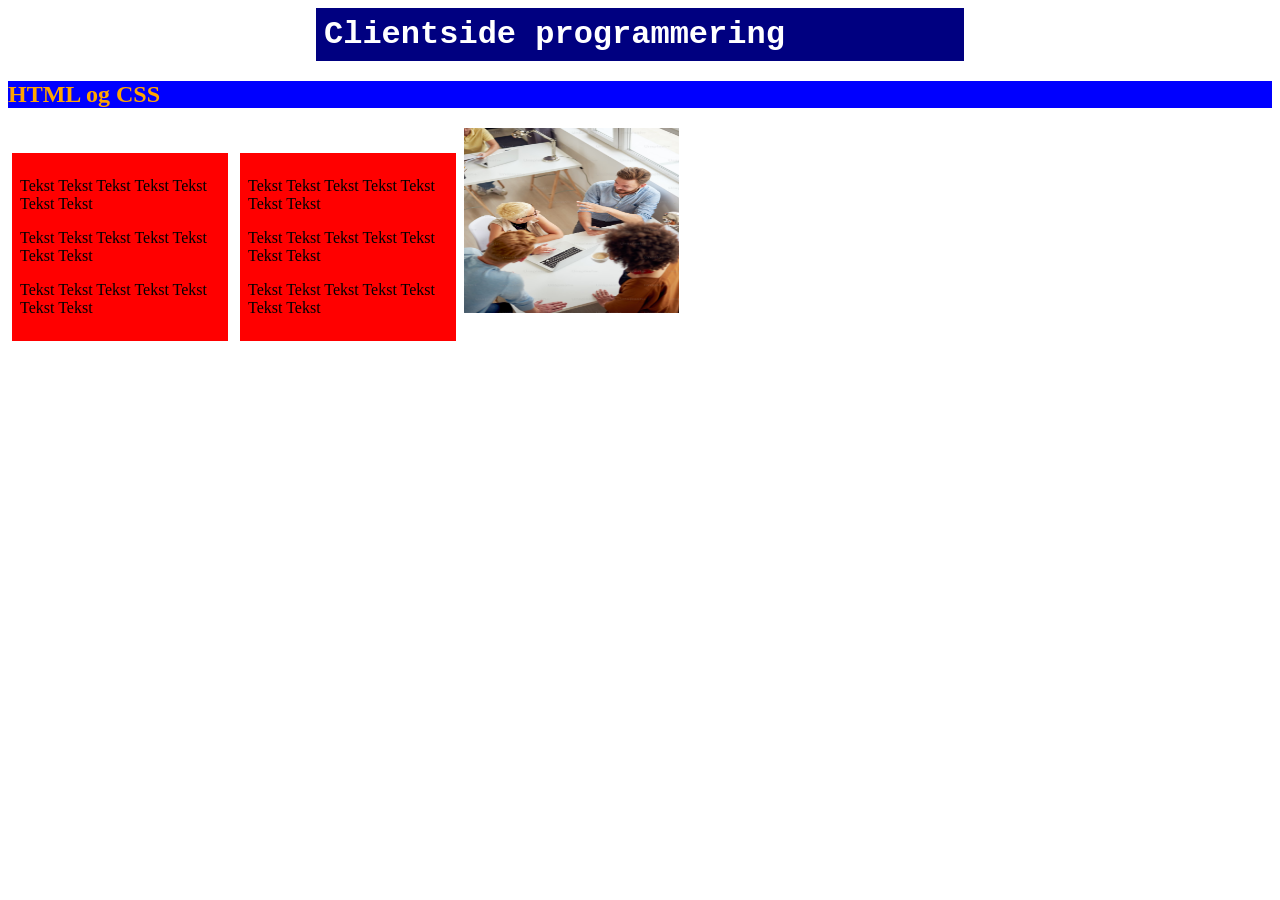
<file: Web/Dag1/index.html>
<!DOCTYPE html>

<html>

    <head>
        <link rel="stylesheet" href="./layout.css">
    </head>

    <body>
        <h1>Clientside programmering</h1>
        <h2 id="my-special-tag">HTML og CSS</h2>

        <div class="my-div-class">
            <p>Tekst Tekst Tekst Tekst Tekst Tekst Tekst </p>
            <p>Tekst Tekst Tekst Tekst Tekst Tekst Tekst </p>
            <p>Tekst Tekst Tekst Tekst Tekst Tekst Tekst </p>
        </div>
        <div class="my-div-class">
            <p>Tekst Tekst Tekst Tekst Tekst Tekst Tekst </p>
            <p>Tekst Tekst Tekst Tekst Tekst Tekst Tekst </p>
            <p>Tekst Tekst Tekst Tekst Tekst Tekst Tekst </p>
        </div>
        <img class="pict" src="./pict.avif" alt="Billede af flittige studerende">

    </body>

</html>
</file>
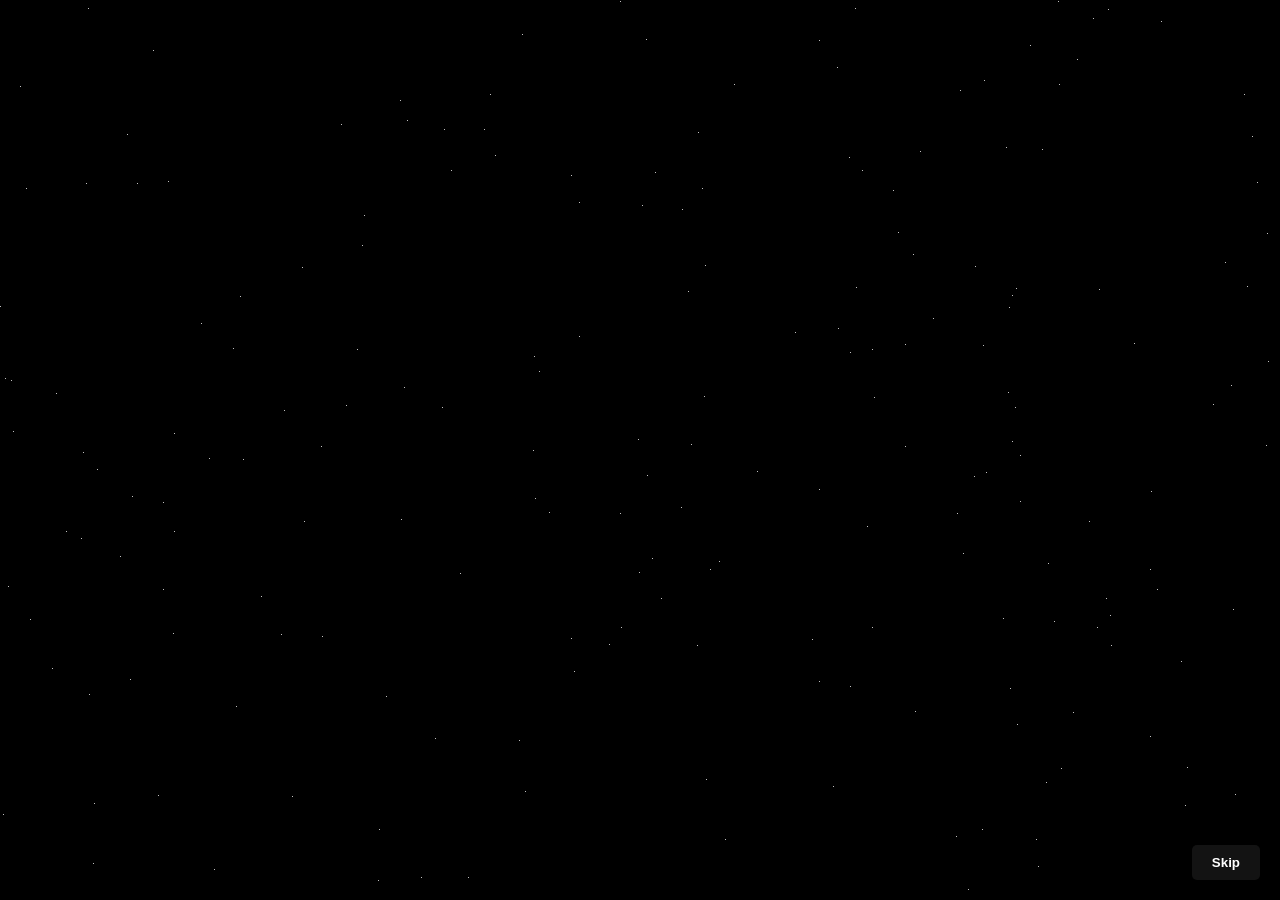
<file: Web/StarwarsAPI/index.html>
<!DOCTYPE html>
<html lang="en">
<head>
    <meta charset="UTF-8">
    <meta name="viewport" content="width=device-width, initial-scale=1.0">
    <title>Starwars API | Home</title>
    <!-- CSS -->
    <link rel="stylesheet" href="assets/styles/index.css">
    <link rel="stylesheet" href="assets/styles/splashscreen.css">
    <link rel="stylesheet" href="assets/styles/navbar.css">
    <!-- ICON -->
    <link rel="shortcut icon" href="assets/images/starwars logo.png" type="image/x-icon">
    <!-- JS -->
    <script src="assets/script/splashscreen.js"></script>
    <script src="assets/script/navbar.js"></script>
    <script src="assets/script/stars.js"></script>
</head>
<body>
    <div id="starwars-background">

    </div>
    <div id="splash-screen">
        <button id="skip-button">Skip</button>
        <section class="intro">
            A long time ago, in a galaxy far,<br> far away....
        </section>

        <section class="logo">
            <img src="assets/images/starwars logo.png" alt="Star Wars Logo">
        </section>

        <div id="board">  
            <div id="content">
                <p id="title">Episode I</p>
                <p id="subtitle">NICE STARWARS API</p>
                <br>
                <p>Turmoil has engulfed the Galactic Republic as our hero embarks on a journey to master the ways of... bla bla bla</p>
                <br>
                <p>This application uses the Star Wars API to fetch data about the characters, planets, and films.</p>
                <br>
                <p>this is made by christian </p>
            </div>  
        </div>
    </div>

    <nav class="main-nav">
        <div class="burger">
            <div class="line1"></div>
            <div class="line2"></div>
            <div class="line3"></div>
        </div>
        <ul class="nav-links">
            <li><a href="index.html" style="color: #ffd700;">Home</a></li>
            <li><a href="./pages/character.html">Characters</a></li>
            <li><a href="./pages/planets.html">Planets</a></li>
            <li><a href="./pages/films.html">Films</a></li>
        </ul>
    </nav>

    <div class="landing-page">
        <div class="landing-page-image">
            <img src="assets/images/starwars background.jpg" alt="Star Wars Logo">
        </div>
        <div class="landing-page-content">
            <h1>Star Wars API</h1>
        </div>
    </div>

</body>
</html>
</file>
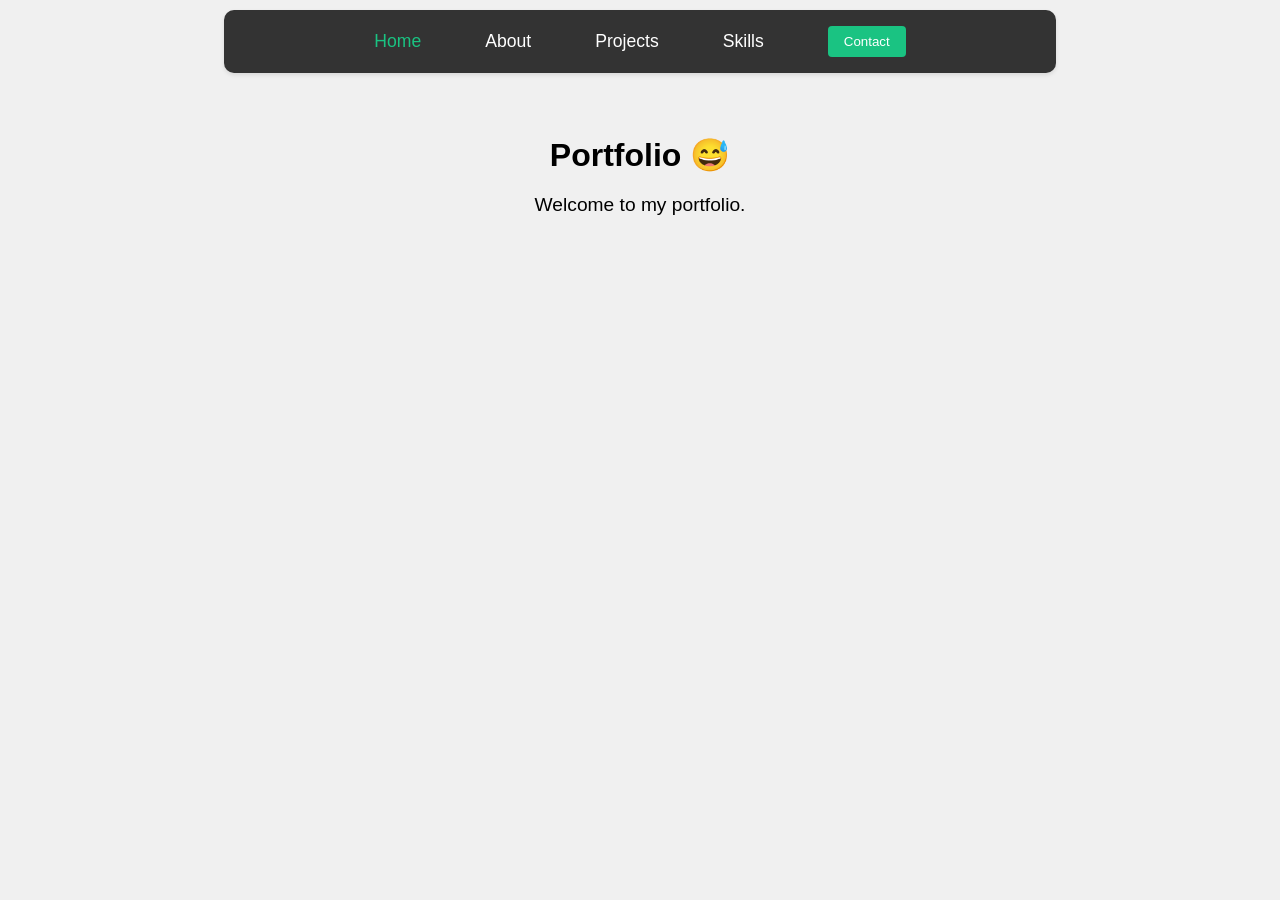
<file: Web/Portfoilo/html/index.html>
<!DOCTYPE html>
<html lang="en">
<head>
    <meta charset="UTF-8">
    <meta name="viewport" content="width=device-width, initial-scale=1.0">
    <title>Portfolio</title>
    <link rel="stylesheet" href="../styles/index.css">
    <script src="../script/navbar.js"></script>
</head>
<body>
    <div class="navbar">
        <div class="hamburger">
            <span></span>
            <span></span>
            <span></span>
        </div>
        <ul>
            <li><a href="index.html" style="color: #1ac382">Home</a></li>
            <li><a href="about.html">About</a></li>
            <li><a href="projects.html">Projects</a></li>
            <li><a href="skills.html">Skills</a></li>
            <li><a href="contact.html"><button>Contact</button></a></li>
        </ul>
    </div>
    <div class="home-container">
        <h1>Portfolio &#128517;</h1>
        <p>Welcome to my portfolio.</p>
    </div>
    
</body>
</html>
</file>
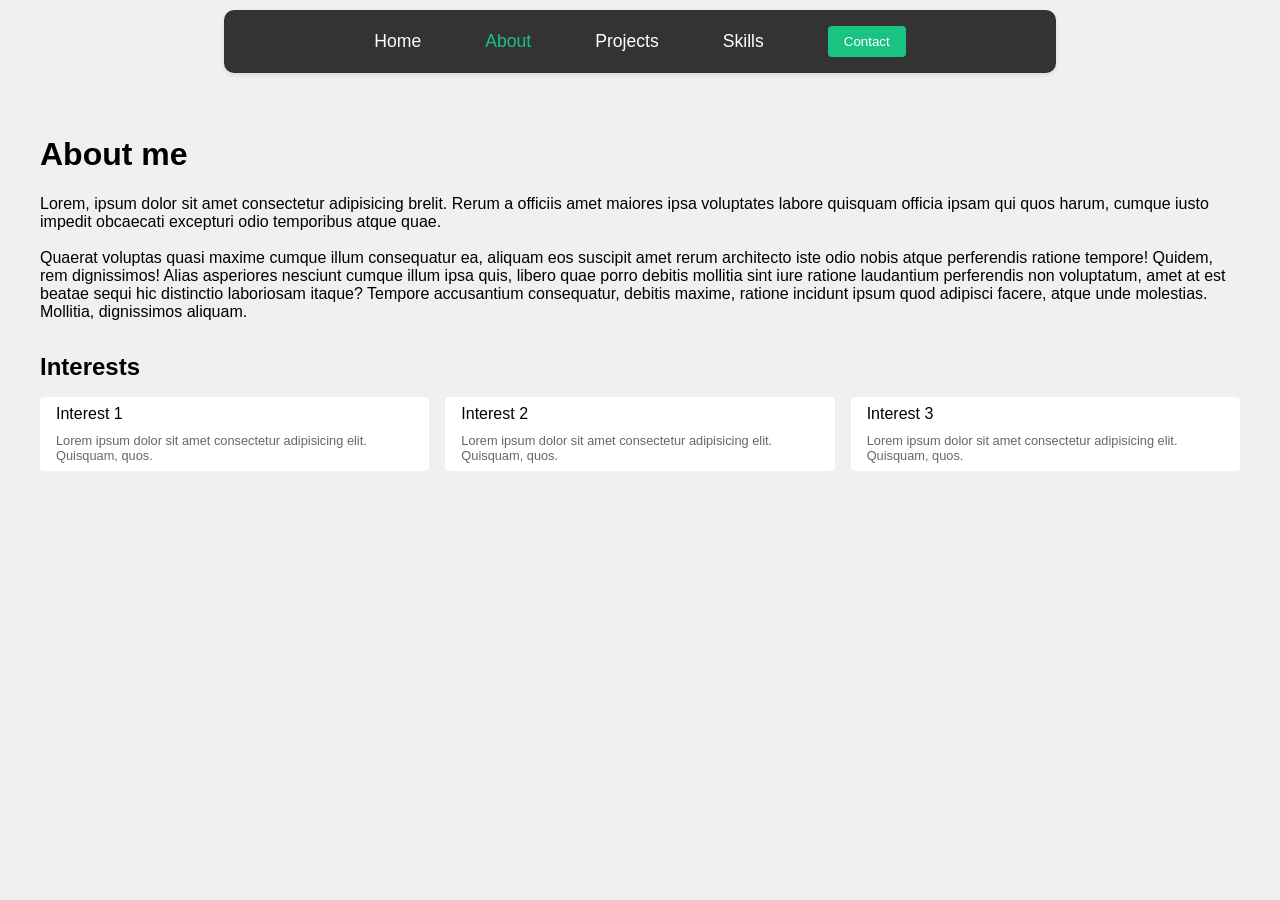
<file: Web/Portfoilo/html/about.html>
<!DOCTYPE html>
<html lang="en">
<head>
    <meta charset="UTF-8">
    <meta name="viewport" content="width=device-width, initial-scale=1.0">
    <title>About</title>
    <link rel="stylesheet" href="../styles/index.css">
    <script src="../script/navbar.js"></script>
</head>
<body>
    <div class="navbar">
        <div class="hamburger">
            <span></span>
            <span></span>
            <span></span>
        </div>
        <ul>
            <li><a href="index.html">Home</a></li>
            <li><a href="about.html" style="color: #1ac382">About</a></li>
            <li><a href="projects.html">Projects</a></li>
            <li><a href="skills.html">Skills</a></li>
            <li><a href="contact.html"><button>Contact</button></a></li>
        </ul>
    </div>

    <div class="about-container">
        <h1>About me</h1>

        <p>Lorem, ipsum dolor sit amet consectetur adipisicing brelit. Rerum a officiis amet maiores ipsa voluptates labore quisquam officia ipsam qui quos harum, cumque iusto impedit obcaecati excepturi odio temporibus atque quae. <br><br>Quaerat voluptas quasi maxime cumque illum consequatur ea, aliquam eos suscipit amet rerum architecto iste odio nobis atque perferendis ratione tempore! Quidem, rem dignissimos! Alias asperiores nesciunt cumque illum ipsa quis, libero quae porro debitis mollitia sint iure ratione laudantium perferendis non voluptatum, amet at est beatae sequi hic distinctio laboriosam itaque? Tempore accusantium consequatur, debitis maxime, ratione incidunt ipsum quod adipisci facere, atque unde molestias. Mollitia, dignissimos aliquam.</p>


        <div class="about-interests">
            <h2>Interests</h2>
            <ul>
                <li>Interest 1 <span>Lorem ipsum dolor sit amet consectetur adipisicing elit. Quisquam, quos.</span></li>
                <li>Interest 2 <span>Lorem ipsum dolor sit amet consectetur adipisicing elit. Quisquam, quos.</span></li>
                <li>Interest 3 <span>Lorem ipsum dolor sit amet consectetur adipisicing elit. Quisquam, quos.</span></li>
            </ul>
        </div>

        
    </div>
</body>
</html>
</file>
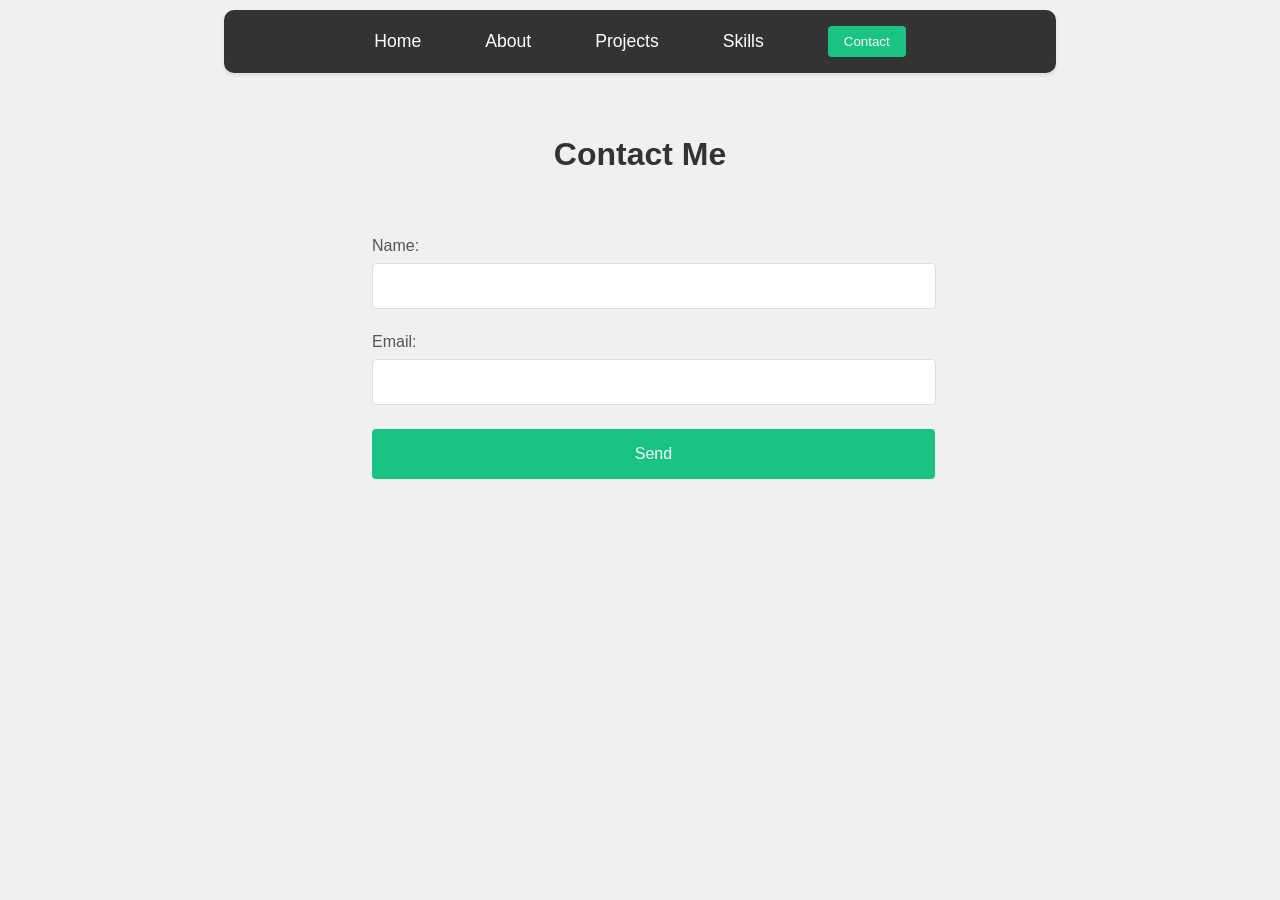
<file: Web/Portfoilo/html/contact.html>
<!DOCTYPE html>
<html lang="en">
<head>
    <meta charset="UTF-8">
    <meta name="viewport" content="width=device-width, initial-scale=1.0">
    <title>Contact</title>
    <link rel="stylesheet" href="../styles/index.css">
    <script src="../script/navbar.js"></script>
    <script src="../script/form.js"></script>
</head>
<body>
    <div class="navbar">
        <div class="hamburger">
            <span></span>
            <span></span>
            <span></span>
        </div>
        <ul>
            <li><a href="index.html">Home</a></li>
            <li><a href="about.html">About</a></li>
            <li><a href="projects.html">Projects</a></li>
            <li><a href="skills.html">Skills</a></li>
            <li><a href="contact.html"><button>Contact</button></a></li>
        </ul>
    </div>
    
    <div class="contact-container">
        <h1>Contact Me</h1>
        <form class="contact-form">
            <div class="form-group">
                <label for="name">Name:</label>
                <input type="text" id="name" name="name" required>
            </div>

            <div class="form-group">
                <label for="email">Email:</label>
                <input type="email" id="email" name="email" required>
            </div>

            <button type="submit" class="submit-btn" onclick="validateForm()">Send</button>
        </form>
    </div>
</body>
</html>
</file>
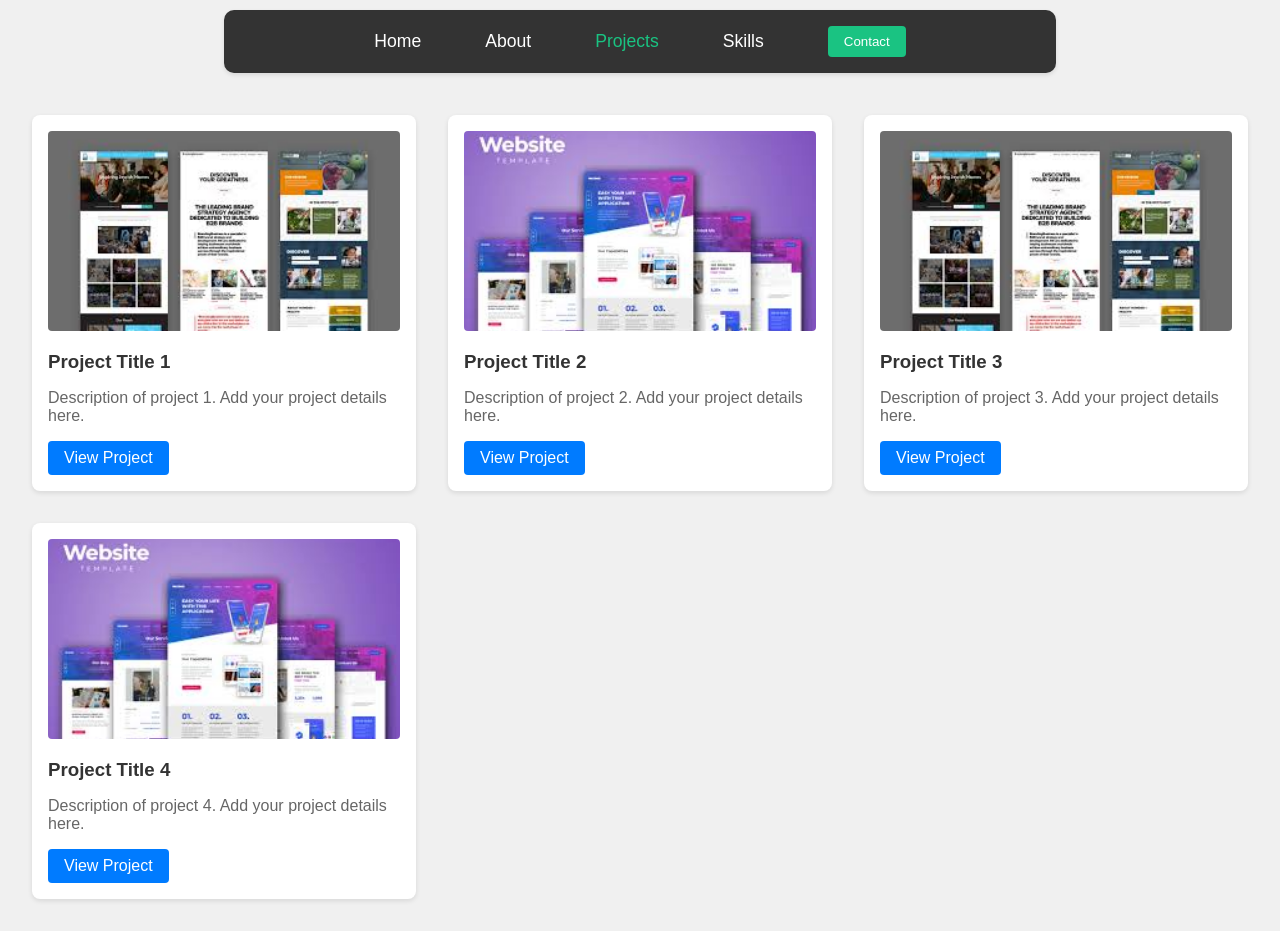
<file: Web/Portfoilo/html/projects.html>
<!DOCTYPE html>
<html lang="en">
<head>
    <meta charset="UTF-8">
    <meta name="viewport" content="width=device-width, initial-scale=1.0">
    <title>Projects</title>
    <link rel="stylesheet" href="../styles/index.css">
    <script src="../script/navbar.js"></script>
</head>
<body>
    <div class="navbar">
        <div class="hamburger">
            <span></span>
            <span></span>
            <span></span>
        </div>
        <ul>
            <li><a href="index.html">Home</a></li>
            <li><a href="about.html">About</a></li>
            <li><a href="projects.html" style="color: #1ac382">Projects</a></li>
            <li><a href="skills.html">Skills</a></li>
            <li><a href="contact.html"><button>Contact</button></a></li>
        </ul>
    </div>


    <div class="projects">
        <div class="project-grid">
            <div class="project-card">
                <img src="../images/project1.jpg" alt="Project 1">
                <h3>Project Title 1</h3>
                <p>Description of project 1. Add your project details here.</p>
                <a href="#" class="project-link">View Project</a>
            </div>
            
            <div class="project-card">
                <img src="../images/project2.jpg" alt="Project 2">
                <h3>Project Title 2</h3>
                <p>Description of project 2. Add your project details here.</p>
                <a href="#" class="project-link">View Project</a>
            </div>

            <div class="project-card">
                <img src="../images/project1.jpg" alt="Project 3">
                <h3>Project Title 3</h3>
                <p>Description of project 3. Add your project details here.</p>
                <a href="#" class="project-link">View Project</a>
            </div>

            <div class="project-card">
                <img src="../images/project2.jpg" alt="Project 4">
                <h3>Project Title 4</h3>
                <p>Description of project 4. Add your project details here.</p>
                <a href="#" class="project-link">View Project</a>
            </div>
        </div>
    </div>
</body>
</html>
</file>
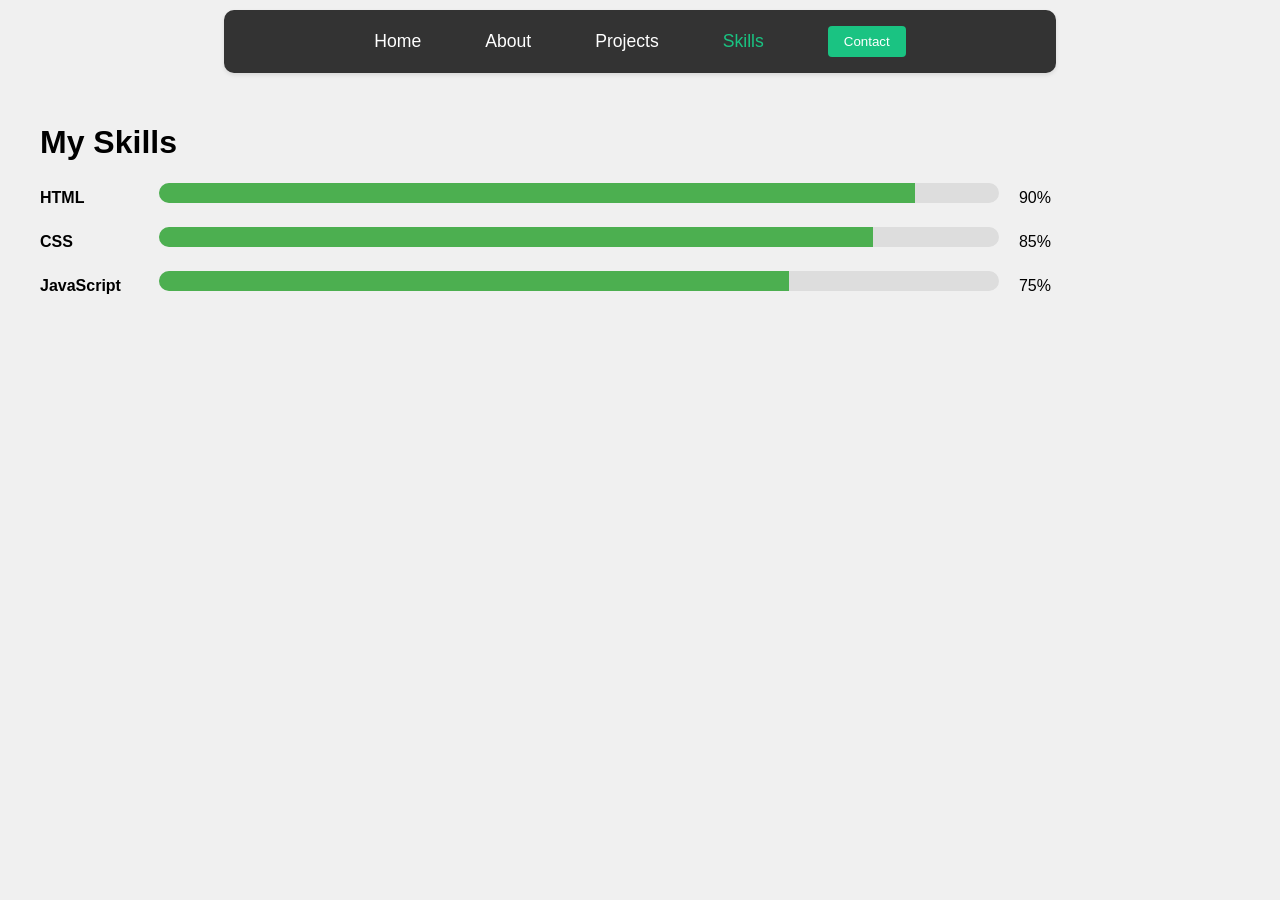
<file: Web/Portfoilo/html/skills.html>
<!DOCTYPE html>
<html lang="en">
<head>
    <meta charset="UTF-8">
    <meta name="viewport" content="width=device-width, initial-scale=1.0">
    <title>Skills</title>
    <link rel="stylesheet" href="../styles/index.css">
    <script src="../script/navbar.js"></script>
</head>
<body>
    <div class="navbar">
        <div class="hamburger"> 
            <span></span>
            <span></span>
            <span></span>
        </div>
        <ul>
            <li><a href="index.html">Home</a></li>
            <li><a href="about.html">About</a></li>
            <li><a href="projects.html">Projects</a></li>
            <li><a href="skills.html" style="color: #1ac382">Skills</a></li>
            <li><a href="contact.html"><button>Contact</button></a></li>
        </ul>
    </div>

    <div class="skills-container">
        <h1>My Skills</h1>

        <div class="skills-progress">
            <div class="skill">
                <span class="skill-name">HTML</span>
                <div class="skill-progress-bar">
                    <div class="skill-progress-bar-fill" style="width: 90%"></div>
                </div>
                <span class="skill-percentage">90%</span>
            </div>

            <div class="skill">
                <span class="skill-name">CSS</span>
                <div class="skill-progress-bar">
                    <div class="skill-progress-bar-fill" style="width: 85%"></div>
                </div>
                <span class="skill-percentage">85%</span>
            </div>

            <div class="skill">
                <span class="skill-name">JavaScript</span>
                <div class="skill-progress-bar">
                    <div class="skill-progress-bar-fill" style="width: 75%"></div>
                </div>
                <span class="skill-percentage">75%</span>
            </div>
        </div>
    </div>

</body>
</html>
</file>
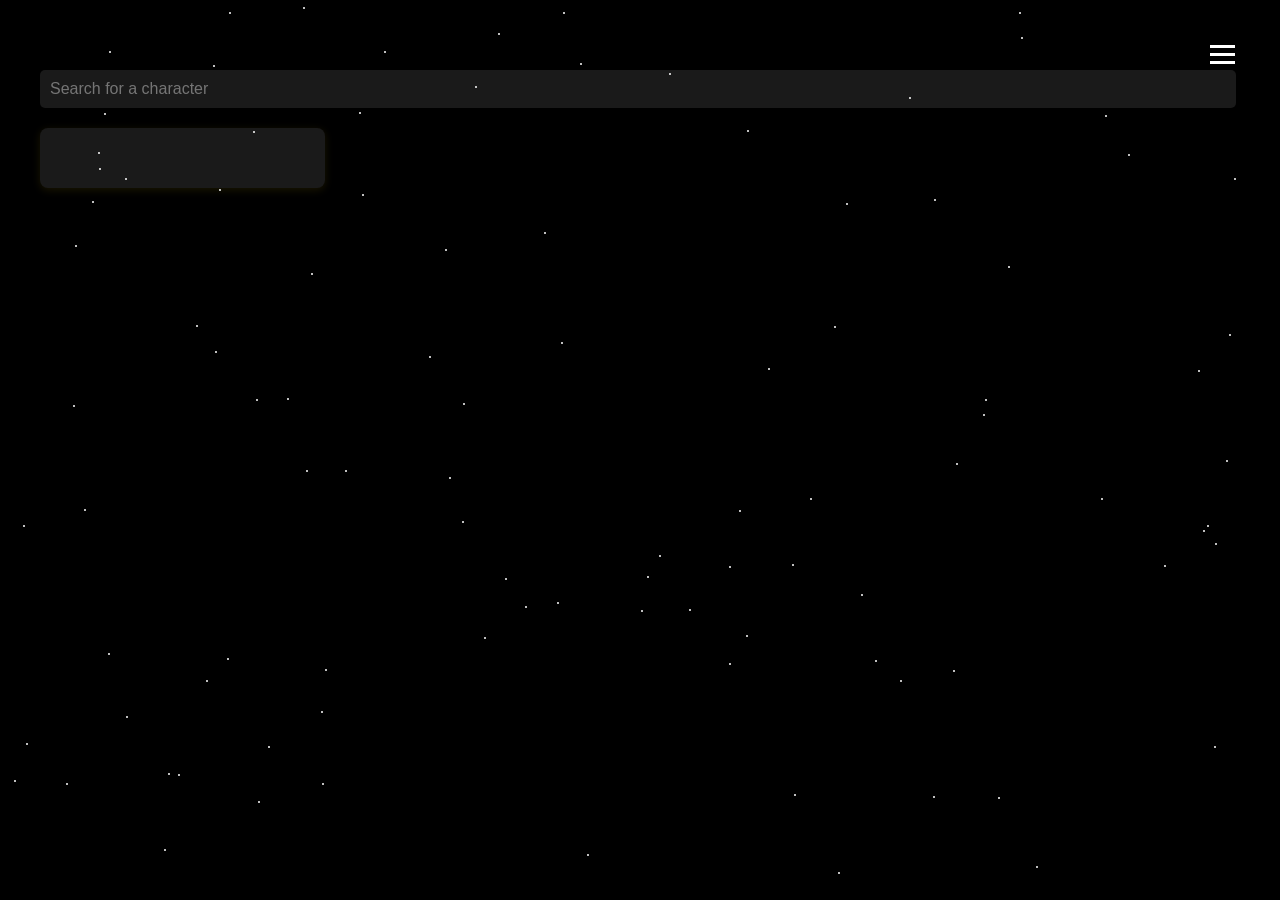
<file: Web/StarwarsAPI/pages/character.html>
<!DOCTYPE html>
<html lang="en">
<head>
    <meta charset="UTF-8">
    <meta name="viewport" content="width=device-width, initial-scale=1.0">
    <title>Starwars API | Characters</title>
    <!-- CSS -->
    <link rel="stylesheet" href="../assets/styles/index.css">
    <link rel="stylesheet" href="../assets/styles/navbar.css">
    <!-- ICON -->
    <link rel="shortcut icon" href="../assets/images/starwars logo.png" type="image/x-icon">
    <!-- JS -->
    <script src="../assets/script/stars.js"></script>
    <script src="../assets/script/navbar.js"></script>
    <script src="../assets/script/character.js"></script>
</head>
<body style="background-color: black;">
    <div id="starwars-background">

        <nav class="main-nav">
            <div class="burger">
                <div class="line1"></div>
                <div class="line2"></div>
                <div class="line3"></div>
            </div>
            <ul class="nav-links">
                <li><a href="../index.html">Home</a></li>
                <li><a href="./character.html" style="color: #ffd700;">Characters</a></li>
                <li><a href="./planets.html">Planets</a></li>
                <li><a href="./films.html">Films</a></li>
            </ul>
        </nav>

        <div class="character-container">
            <input type="text" id="searchInput" placeholder="Search for a character">
            <div class="character-grid">
                <div class="character-card">
                    <h2></h2>
                    <p></p>
                    <p></p>
                    <p></p>
                </div>
            </div>
            <div id="pagination" class="pagination"></div>
        </div>


    </div>
</body>
</html>
</file>
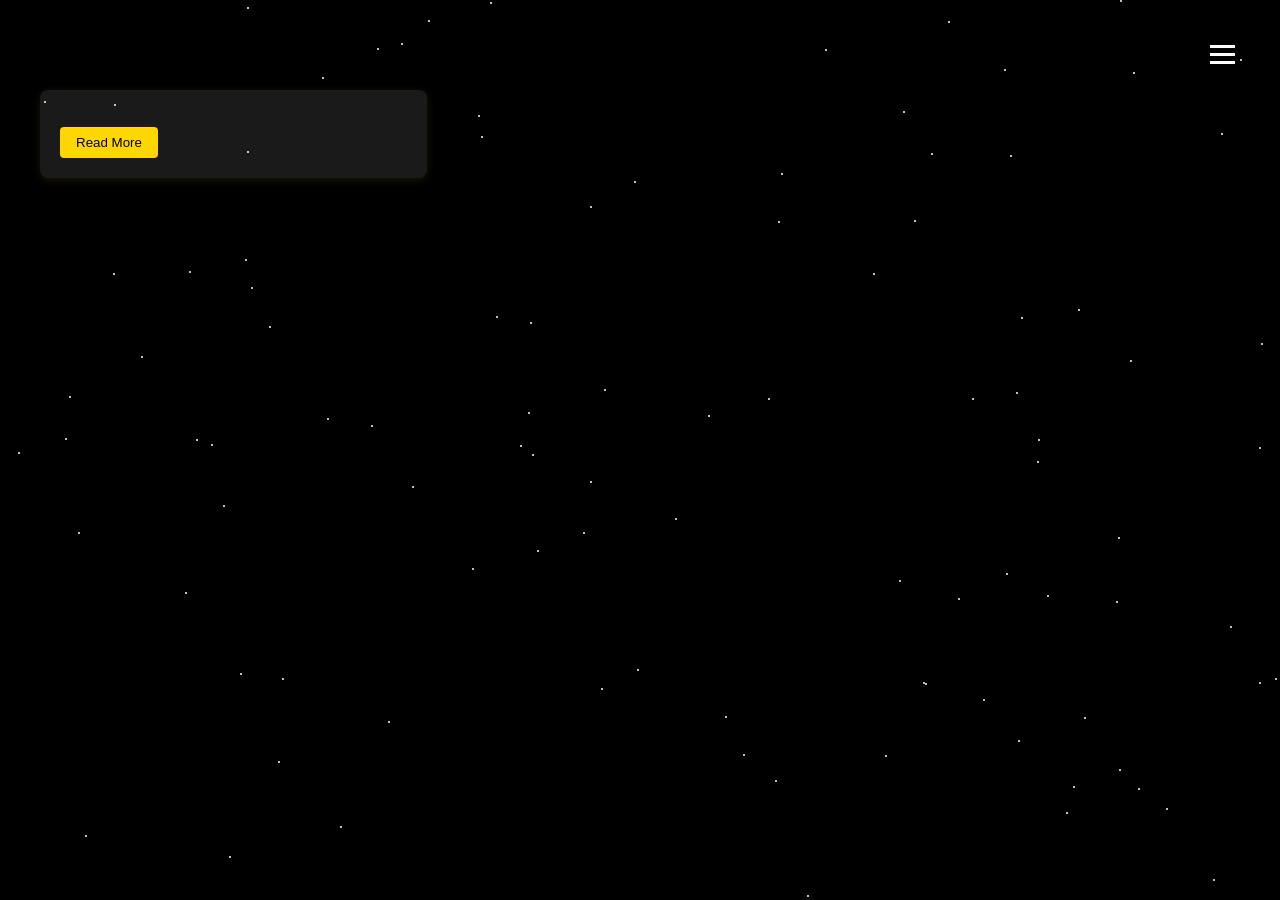
<file: Web/StarwarsAPI/pages/films.html>
<!DOCTYPE html>
<html lang="en">
<head>
    <meta charset="UTF-8">
    <meta name="viewport" content="width=device-width, initial-scale=1.0">
    <title>Starwars API | Films</title>
    <!-- CSS -->
    <link rel="stylesheet" href="../assets/styles/index.css">
    <link rel="stylesheet" href="../assets/styles/navbar.css">
    <!-- ICON -->
    <link rel="shortcut icon" href="../assets/images/starwars logo.png" type="image/x-icon">
    <!-- JS -->
    <script src="../assets/script/stars.js"></script>
    <script src="../assets/script/navbar.js"></script>
    <script src="../assets/script/films.js"></script>
</head>
<body>
    <div id="starwars-background">

        <nav class="main-nav">
            <div class="burger">
                <div class="line1"></div>
                <div class="line2"></div>
                <div class="line3"></div>
            </div>
            <ul class="nav-links">
                <li><a href="../index.html">Home</a></li>
                <li><a href="./character.html">Characters</a></li>
                <li><a href="./planets.html">Planets</a></li>
                <li><a href="./films.html" style="color: #ffd700;">Films</a></li>
            </ul>
        </nav>

        <div class="film-container">
            <div class="film-grid">
                <div class="film-card">
                    <h2></h2>
                    <p class="episode"></p>
                    <p class="preview"></p>
                    <button class="read-more">Read More</button>
                </div>
            </div>
        </div>

        <div class="modal" id="crawlModal">
            <div class="modal-content">
                <span class="close-button">&times;</span>
                <h2 class="modal-title"></h2>
                <div class="crawl-text"></div>
            </div>
        </div>
    </div>
</body>
</html>
</file>
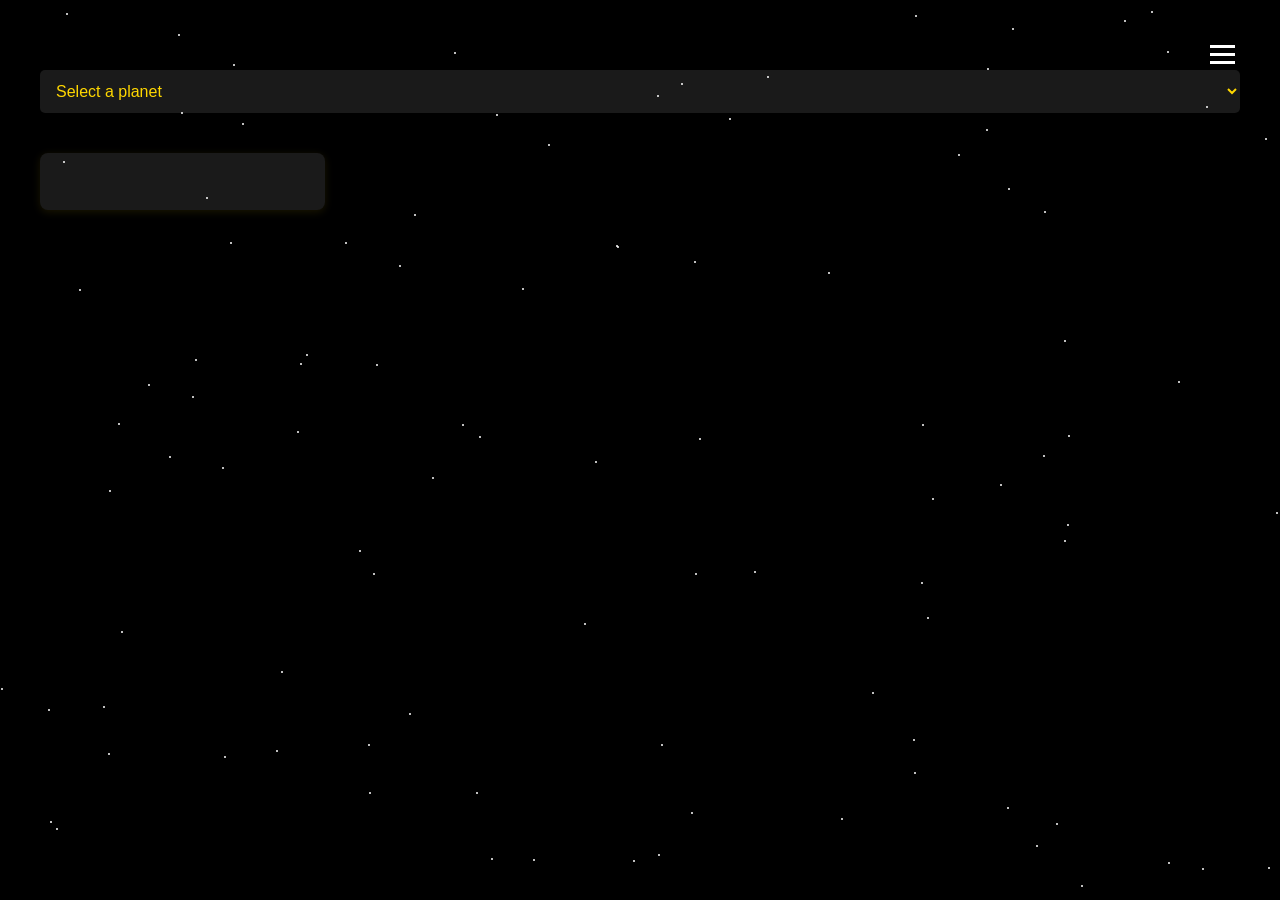
<file: Web/StarwarsAPI/pages/planets.html>
<!DOCTYPE html>
<html lang="en">
<head>
    <meta charset="UTF-8">
    <meta name="viewport" content="width=device-width, initial-scale=1.0">
    <title>Starwars API | Planets</title>
    <!-- CSS -->
    <link rel="stylesheet" href="../assets/styles/index.css">
    <link rel="stylesheet" href="../assets/styles/navbar.css">
    <!-- ICON -->
    <link rel="shortcut icon" href="../assets/images/starwars logo.png" type="image/x-icon">
    <!-- JS -->
    <script src="../assets/script/stars.js"></script>
    <script src="../assets/script/navbar.js"></script>
    <script src="../assets/script/planets.js"></script>
</head>
<body>
    <div id="starwars-background">

        <nav class="main-nav">
            <div class="burger">
                <div class="line1"></div>
                <div class="line2"></div>
                <div class="line3"></div>
            </div>
            <ul class="nav-links">
                <li><a href="../index.html">Home</a></li>
                <li><a href="./character.html">Characters</a></li>
                <li><a href="./planets.html" style="color: #ffd700;">Planets</a></li>
                <li><a href="./films.html">Films</a></li>
            </ul>
        </nav>

        <div class="planet-container">
            <select id="planet-select">
                <option value="">Select a planet</option>
            </select>
            <div class="planet-grid">
                <div class="planet-card">
                    <h2></h2>
                    <p class="climate"></p>
                    <p class="terrain"></p>
                    <p class="population"></p>
                </div>
            </div>
        </div>

    </div>

</body>
</html>
</file>
<file: Web/Dag1/layout.css>
h1 {
    width:50%; 
    margin:auto; 
    background-color: navy;
    color: white;
    font-family: 'Courier New', Courier, monospace;
    padding: 8px;
}  
#my-special-tag {
    background-color: blue;
    color: orange;
}
.my-div-class {
    background-color: red;
    width: 200px;
    padding: 8px;
    display: inline-block;
    margin: 4px;
}
.pict {
    width: 215px;
    height: 185px;
}
</file>
<file: Web/StarwarsAPI/assets/styles/index.css>
body {
    margin: 0;
    background-color: black;
    overflow-x: hidden;
}

#starwars-background {
    position: fixed;
    width: 100%;
    height: 100vh;
    z-index: -1;
    overflow-y: auto;
    overflow-x: hidden;
}

.star {
    position: absolute;
    width: 2px;
    height: 2px;
    background: white;
    border-radius: 50%;
}

/* MARK: Landing Page */
.landing-page {
    display: none;
}

.landing-page h1 {
    text-align: center; 
    font: 800 100px Arial;
    -webkit-text-fill-color: transparent;
    -webkit-text-stroke: 4px #ffd700;
}

.landing-page-image img {
    width: 100%;
    height: 200px;
    opacity: 0.5;
    object-fit: cover;
    transition: opacity 0.3s ease;
}

.landing-page-image img:hover {
    opacity: 1;
}

/* MARK: Character Page */
.character-container {
    max-width: 1200px;
    margin: 0 auto;
    padding: 20px;
    margin-top: 50px;
}

.character-container input {
    width: 98%;
    padding: 10px;
    border-radius: 5px;
    border: none;
    outline: none;
    font-size: 16px;
    color: #ffd700;
    background-color: #1a1a1a;
}

.character-grid {
    display: grid;
    grid-template-columns: repeat(auto-fill, minmax(250px, 1fr));
    gap: 20px;
    margin-top: 20px;
}

.character-card {
    background-color: #1a1a1a;
    border-radius: 8px;
    padding: 20px;
    color: #fff;
    transition: transform 0.2s;
    box-shadow: 0 2px 8px rgba(255, 215, 0, 0.1);
}

.character-card:hover {
    transform: translateY(-5px);
}

.character-card h2 {
    color: #ffd700;
    margin-bottom: 10px;
}

.character-card p {
    margin: 5px 0;
    color: #ccc;
}

.pagination {
    display: flex;
    justify-content: center;
    margin-top: 20px;
    gap: 10px;
}

.pagination button {
    background-color: #1a1a1a;
    color: #ffd700;
    border: none;
    padding: 5px 10px;
    border-radius: 5px;
    cursor: pointer;
}

.pagination button:hover {
    background-color: #2a2a2a;
}

/* MARK: Planet Page */
.planet-container {
    max-width: 1200px;
    width: 100%;
    margin: 0 auto;
    padding: 20px;
    margin-top: 50px;
}

.planet-container input {
    width: 100%;
    padding: 12px;
    border-radius: 5px;
    border: none;
    outline: none;
    font-size: 16px;
    color: #ffd700;
    background-color: #1a1a1a;
    margin-bottom: 20px;
}

.planet-container select {
    width: 100%;
    padding: 12px;
    border-radius: 5px;
    border: none;
    outline: none;
    font-size: 16px;
    color: #ffd700;
    background-color: #1a1a1a;
    margin-bottom: 20px;
    cursor: pointer;
}

.planet-container select option {
    background-color: #1a1a1a;
    color: #ffd700;
    padding: 8px;
}

.planet-container select:hover {
    background-color: #2a2a2a;
}

.planet-grid {
    display: grid;
    grid-template-columns: repeat(4, 1fr);
    gap: 20px;
    margin-top: 20px;
}

.planet-card {
    background-color: #1a1a1a;
    border-radius: 8px;
    padding: 20px;
    color: #fff;
    transition: transform 0.2s, box-shadow 0.2s;
    box-shadow: 0 2px 8px rgba(255, 215, 0, 0.1);
}

.planet-card:hover {
    transform: translateY(-5px);
    box-shadow: 0 4px 12px rgba(255, 215, 0, 0.2);
}

.planet-card h2 {
    color: #ffd700;
    margin-bottom: 10px;
    font-size: 1.25rem;
}

.planet-card p {
    margin: 5px 0;
    color: #ccc;
    font-size: 0.95rem;
}

@media screen and (max-width: 1200px) {
    .planet-grid {
        grid-template-columns: repeat(3, 1fr);
    }
}

@media screen and (max-width: 900px) {
    .planet-grid {
        grid-template-columns: repeat(2, 1fr);
    }
    
    .planet-container {
        padding: 15px;
    }
}

@media screen and (max-width: 600px) {
    .planet-grid {
        grid-template-columns: 1fr;
    }
    
    .planet-container {
        padding: 10px;
    }
}


/* MARK: Films Page */
.film-container {
    max-width: 1200px;
    width: 100%;
    margin: 0 auto;
    padding: 20px;
    margin-top: 50px;
}

.film-grid {
    display: grid;
    grid-template-columns: repeat(3, 1fr);
    gap: 20px;
    margin-top: 20px;
}

.film-card {
    background-color: #1a1a1a;
    border-radius: 8px;
    padding: 20px;
    color: #fff;
    transition: transform 0.2s;
    box-shadow: 0 2px 8px rgba(255, 215, 0, 0.1);
}

.film-card h2 {
    color: #ffd700;
    margin-bottom: 10px;
    font-size: 1.25rem;
}

.film-card .episode {
    color: #ffd700;
    font-size: 0.9rem;
    margin-bottom: 15px;
}

.film-card .preview {
    color: #ccc;
    margin-bottom: 15px;
    line-height: 1.4;
}

.read-more {
    background-color: #ffd700;
    color: #000;
    border: none;
    padding: 8px 16px;
    border-radius: 4px;
    cursor: pointer;
    transition: background-color 0.2s;
}

.read-more:hover {
    background-color: #ffed4a;
}

.modal {
    display: none;
    position: fixed;
    top: 0;
    left: 0;
    width: 100%;
    height: 100%;
    background-color: rgba(0, 0, 0, 0.8);
    z-index: 1000;
    align-items: center;
    justify-content: center;
}

.modal-content {
    background-color: #1a1a1a;
    padding: 40px;
    border-radius: 8px;
    max-width: 600px;
    width: 90%;
    position: relative;
    color: #fff;
    margin: 0;
}

.close-button {
    position: absolute;
    right: 20px;
    top: 20px;
    font-size: 24px;
    cursor: pointer;
    color: #ffd700;
    transition: color 0.2s;
}

.close-button:hover {
    color: #ffed4a;
}

.modal-title {
    color: #ffd700;
    margin-bottom: 20px;
    text-align: center;
    font-size: 1.5rem;
}

.crawl-text {
    white-space: pre-line;
    line-height: 1.6;
    color: #ccc;
    text-align: center;
    padding: 0 20px;
}

@media screen and (max-width: 1000px) {
    .film-grid {
        grid-template-columns: repeat(2, 1fr);
    }
}

@media screen and (max-width: 600px) {
    .film-grid {
        grid-template-columns: 1fr;
    }
    
    .modal-content {
        padding: 30px 20px;
        width: 85%;
    }
    
    .modal-title {
        font-size: 1.25rem;
    }
    
    .crawl-text {
        padding: 0 10px;
        font-size: 0.95rem;
    }
}

.main-content {
    position: relative;
    z-index: 1;
    min-height: 100vh;
    overflow-x: hidden;
}
</file>
<file: Web/StarwarsAPI/assets/styles/splashscreen.css>
.star {
    position: absolute;
    width: 1px;
    height: 1px;
    background-color: white;
}

.intro {
    position: absolute;
    top: 30%;
    left: 35%;
    z-index: 1;
    animation: intro 6s ease-out 1s;
    color: rgb(75, 213, 238);
    font-weight: 400;
    font-size: 300%;
    opacity: 0;
}

.logo {    
    position: absolute;
    top: 20%;
    left: 50%;
    transform: translateX(-50%);
    z-index: 1;
    margin: auto;
    animation: logo 9s ease-out 9s;
    opacity: 0;
}

.logo img {
    width: 18em;
}

@keyframes intro {
    0% { opacity: 0; }
    20% { opacity: 1; }
    90% { opacity: 1; }
    100% { opacity: 0; }
}

@keyframes logo {
    0% {
        transform: translateX(-50%) scale(2.75);
        opacity: 1;
    }
    50% {
        opacity: 1;
        transform: translateX(-50%) scale(2.75);
    }
    100% {
        opacity: 0;
        transform: translateX(-50%) scale(0.1);
    }
}

#board {
    font-family: Century Gothic, CenturyGothic, AppleGothic, sans-serif;
    transform: perspective(300px) rotateX(25deg);
    transform-origin: 50% 100%;
    text-align: justify;
    position: absolute;
    margin-left: -9em;
    font-weight: bold;
    overflow: hidden;
    font-size: 350%;
    height: 50em;
    width: 18em;
    bottom: 0;
    left: 50%;
}

#content {
    animation: scroll 100s linear 16s;
    position: absolute;
    top: 100%;
}

#title, #subtitle {
    text-align: center;
}

p {
    color: #FFE81F;
}

@keyframes scroll {
    0% { top: 100%; }
    100% { top: -170%; }
}

#skip-button {
    position: fixed;
    bottom: 20px;
    right: 20px;
    z-index: 1000;
    padding: 10px 20px;
    background: rgba(41, 41, 41, 0.473);
    border: none;
    border-radius: 5px;
    color: black;
    cursor: pointer;
    font-family: Century Gothic, CenturyGothic, AppleGothic, sans-serif;
    font-weight: bold;
    transition: background 0.3s;
    color: white;
}

#skip-button:hover {
    background: rgb(32, 32, 32);
}

.main-nav {
    opacity: 0;
    visibility: hidden;
    transition: opacity 1s;
}

.main-nav.visible {
    opacity: 1;
    visibility: visible;
}

#splash-screen {
    position: fixed;
    top: 0;
    left: 0;
    width: 100%;
    height: 100%;
    background: transparent;
    z-index: 100;
    transition: opacity 1s;
}

#splash-screen.hidden {
    opacity: 0;
    visibility: hidden;
}
</file>
<file: Web/StarwarsAPI/assets/styles/navbar.css>
.main-nav {
    position: fixed;
    top: 0;
    width: 100%;
    background: rgba(51, 51, 51, 0.9);
    z-index: 999;
}

.nav-links {
    display: flex;
    list-style: none;
    width: 30%;
    height: 100vh;
    position: fixed;
    right: -100%;
    top: 0;
    flex-direction: column;
    align-items: center;
    justify-content: space-around;
    background: rgba(92, 92, 92, 0.219);
    transition: 0.1s ease-in;
    margin: 0;
    padding: 0;
}

.nav-links li {
    opacity: 0;
}

.nav-links a {
    color: #ffffff;
    text-decoration: none;
    font-size: 1.2rem;
    letter-spacing: 3px;
    transition: 0.3s;
}

.nav-links a:hover {
    color: #ffd700;
}

.burger {
    display: block;
    cursor: pointer;
    padding: 20px;
    position: fixed;
    right: 20px;
    top: 20px;
    z-index: 1000;
}

.burger div {
    width: 25px;
    height: 3px;
    background-color: white;
    margin: 5px;
    transition: all 0.3s ease;
}

.nav-active {
    right: 0;
}

.nav-active li {
    animation: navLinkFade 0.5s ease forwards;
}

.nav-active li:nth-child(1) { animation-delay: 0.2s; }
.nav-active li:nth-child(2) { animation-delay: 0.3s; }
.nav-active li:nth-child(3) { animation-delay: 0.4s; }
.nav-active li:nth-child(4) { animation-delay: 0.5s; }
.nav-active li:nth-child(5) { animation-delay: 0.6s; }

.toggle .line1 {
    transform: rotate(-45deg) translate(-5px, 6px);
}

.toggle .line2 {
    opacity: 0;
}

.toggle .line3 {
    transform: rotate(45deg) translate(-5px, -6px);
}

@keyframes navLinkFade {
    from {
        opacity: 0;
        transform: translateX(50px);
    }
    to {
        opacity: 1;
        transform: translateX(0);
    }
}

@media screen and (max-width: 1024px) {
    .nav-links {
        width: 40%;
    }
}

@media screen and (max-width: 768px) {
    .nav-links {
        width: 50%;
        background: rgba(51, 51, 51, 0.95);
    }

    .nav-links a {
        font-size: 1rem;
    }
}

@media screen and (max-width: 480px) {
    .nav-links {
        width: 100%;
        background: rgba(51, 51, 51, 0.98);
    }

    .burger {
        right: 15px;
        top: 15px;
    }

    .burger div {
        width: 20px;
        height: 2px;
    }

    .nav-links a {
        font-size: 0.9rem;
    }
}

@media screen and (max-height: 450px) {
    .nav-links {
        padding: 40px 0;
        justify-content: flex-start;
    }

    .nav-links li {
        margin: 15px 0;
    }
}
</file>
<file: Web/Portfoilo/styles/index.css>
body {
    font-family: 'Arial', sans-serif;
    margin: 0;
    padding: 0;
    background-color: #f0f0f0;
}

/* MARK: Navbar */
.navbar {
    background-color: #333;
    padding: 1rem;
    box-shadow: 0 2px 4px rgba(0,0,0,0.1);
    position: sticky;
    top: 0;
    max-width: 800px;
    margin: 10px auto;
    border-radius: 10px;
    width: 100%;
    z-index: 1000;

}

.navbar ul {
    list-style-type: none;
    margin: 0;
    padding: 0;
    display: flex;
    justify-content: center;
    align-items: center;
    gap: 2rem;
}

.navbar li {
    display: inline-block;
}

.navbar a {
    color: white;
    text-decoration: none;
    font-size: 1.1rem;
    padding: 0.5rem 1rem;
    transition: color 0.3s ease;
}

.navbar button {
    background-color: #1ac382;
    color: white;
    border: none;
    padding: 0.5rem 1rem;
    border-radius: 4px;
    cursor: pointer;
}

.navbar button:hover {
    background-color: #188259;
}

.navbar a:hover {
    color: #00ff9d;
}

.hamburger {
    display: none;
    cursor: pointer;
}

.hamburger span {
    display: block;
    width: 25px;
    height: 3px;
    margin: 5px;
    background-color: white;
    transition: all 0.3s ease;
}

@media screen and (max-width: 768px) {
    .hamburger {
        display: block;
    }

    .navbar {
        max-width: 450px;
    }

    .navbar ul {
        position: absolute;
        left: -150%;
        top: 100%;
        flex-direction: column;
        background-color: #333;
        width: 100%;
        border-radius: 10px;
        text-align: center;
        transition: 0.3s;
        padding: 20px 0;
        margin-top: 10px;
        box-shadow: 0 2px 4px rgba(0,0,0,0.1);
    }

    .navbar {
        position: relative;
        z-index: 1000;
    }

    .navbar ul.active {
        left: 0;
    }

    .hamburger.active span:nth-child(2) {
        opacity: 0;
    }

    .hamburger.active span:nth-child(1) {
        transform: translateY(8px) rotate(45deg);
    }

    .hamburger.active span:nth-child(3) {
        transform: translateY(-8px) rotate(-45deg);
    }
}

/* MARK: Home */
.home-container {
    max-width: 1200px;
    width: 100%;
    margin: 0 auto;
    padding: 2rem;
    text-align: center;
}

.home-container h1 {
    font-size: 2rem;
    margin-bottom: 1rem;
}

.home-container p {
    font-size: 1.2rem;
}
/* MARK: Projects */
.project-grid {
    display: grid;
    grid-template-columns: repeat(auto-fit, minmax(300px, 1fr));
    gap: 2rem;
    padding: 2rem;
}

.project-card {
    background: #ffffff;
    border-radius: 8px;
    box-shadow: 0 2px 5px rgba(0,0,0,0.1);
    padding: 1rem;
    transition: transform 0.3s ease;
}


.project-card img {
    width: 100%;
    height: 200px;
    object-fit: cover;
    border-radius: 4px;
}

.project-card h3 {
    margin: 1rem 0;
    color: #333;
}

.project-card p {
    color: #666;
    margin-bottom: 1rem;
}

.project-link {
    display: inline-block;
    padding: 0.5rem 1rem;
    background: #007bff;
    color: white;
    text-decoration: none;
    border-radius: 4px;
    transition: background 0.3s ease;
}

.project-link:hover {
    background: #0056b3;
}


/* MARK: About */
.about-container {
    max-width: 1200px;
    width: 100%;
    margin: 0 auto;
    padding: 2rem;
}

.about-interests {
    margin-top: 2rem;
}

.about-interests h2 {
    margin-bottom: 1rem;
}

.about-interests ul {
    list-style-type: none;
    padding: 0;
    display: flex;
    flex-wrap: wrap;
    width: 100%;
    gap: 1rem;
}

.about-interests li {
    margin-bottom: 0.5rem;
    background-color: #fff;
    padding: 0.5rem 1rem;
    border-radius: 4px;
    flex: 1 1 300px;
    max-width: 100%;
    box-sizing: border-box;
}

.about-interests li span {
    display: block;
    margin-top: 10px;
    font-size: 0.8rem;
    color: #666;
}

@media (max-width: 768px) {
    .about-container {
        padding: 1rem;
    }
    
    .about-interests ul {
        flex-direction: column;
    }
    
    .about-interests li {
        width: 100%;
        margin-bottom: 1rem;
    }
}


/* MARK: Contact Form */
.contact-container {
    max-width: 600px;
    margin: 0 auto;
    padding: 2rem;
}

.contact-container h1 {
    text-align: center;
    margin-bottom: 2rem;
    color: #333;
}

.contact-form {
    padding: 2rem;
    border-radius: 8px;
}

.form-group {
    margin-bottom: 1.5rem;
}

.form-group label {
    display: block;
    margin-bottom: 0.5rem;
    color: #555;
}

.form-group input {
    width: 100%;
    padding: 0.8rem;
    border: 1px solid #ddd;
    border-radius: 4px;
    font-size: 1rem;
} 

.submit-btn {
    width: 105%;
    padding: 1rem;
    background: #1ac382;
    color: white;
    border: none;
    border-radius: 4px;
    font-size: 1rem;
    cursor: pointer;
    transition: background 0.3s ease;
}

.submit-btn:hover {
    background: #188259;
}

/* MARK: Skills */
.skills-container {
    max-width: 1200px;
    margin: 0 auto;
    padding: 20px;
}

.skill {
    margin-bottom: 20px;
}

.skill-name {
    display: inline-block;
    width: 100px;
    margin-right: 15px;
    font-weight: bold;
}

.skill-progress-bar {
    display: inline-block;
    width: 70%;
    height: 20px;
    background-color: #ddd;
    border-radius: 10px;
    overflow: hidden;
}

.skill-progress-bar-fill {
    height: 100%;
    background-color: #4CAF50;
}

.skill-percentage {
    display: inline-block;
    margin-left: 15px;
    width: 50px;
}
</file>
